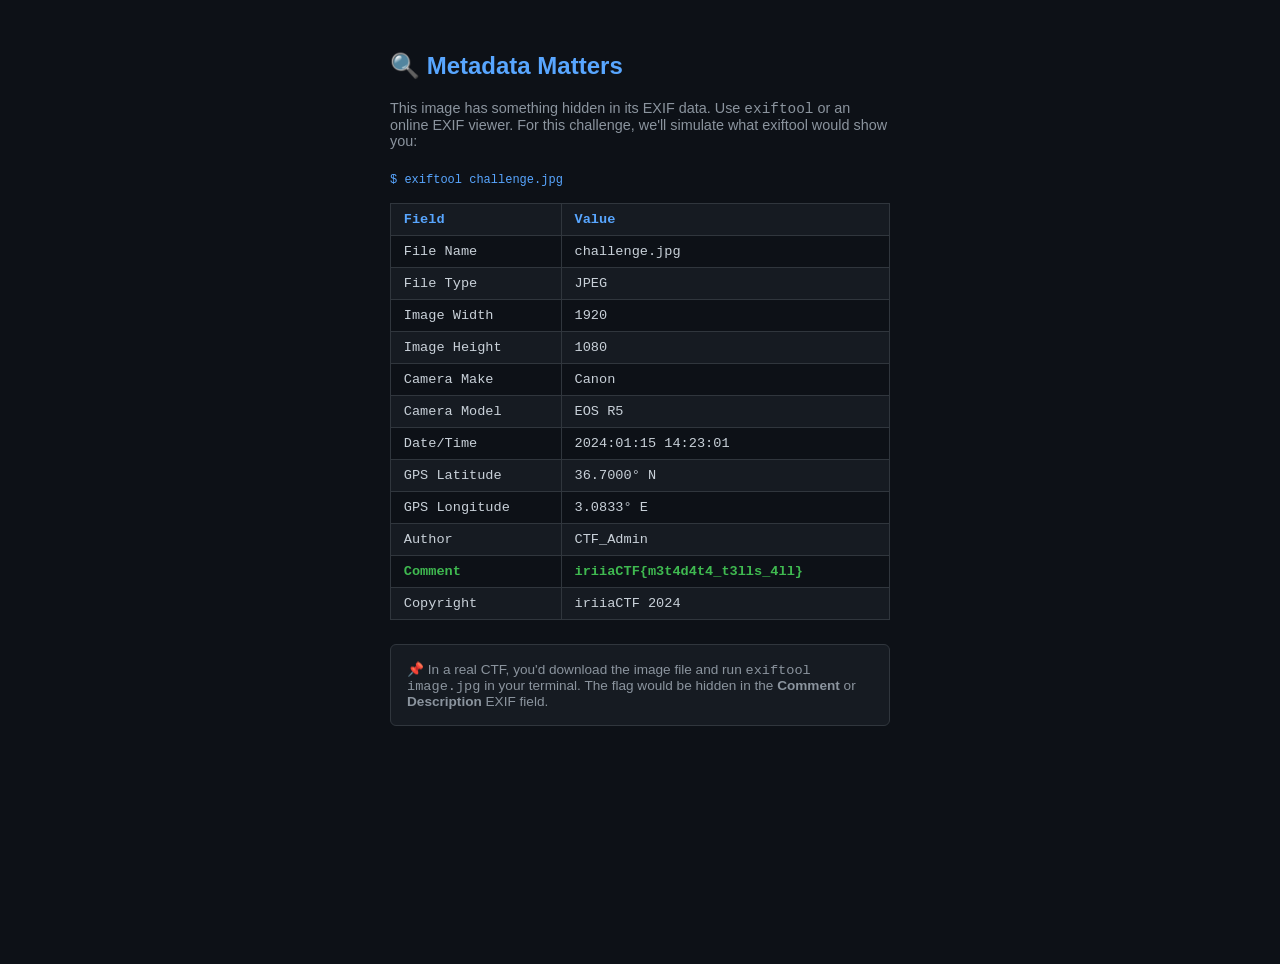
<file: templates/challenges/forensics_meta.html>
<!DOCTYPE html>
<html>
<head>
  <meta charset="UTF-8">
  <title>Metadata Challenge</title>
  <style>
    body { font-family: Arial, sans-serif; background: #0d1117; color: #c9d1d9; padding: 2rem; min-height: 100vh; margin: 0; }
    .box { max-width: 500px; margin: 0 auto; }
    h2 { color: #58a6ff; }
    .download-btn { display: inline-block; padding: .7rem 1.5rem; background: #238636; color: white; text-decoration: none; border-radius: 6px; margin: 1rem 0; font-size: .9rem; }
    .exif-table { width: 100%; border-collapse: collapse; font-family: monospace; font-size: .85rem; margin-top: 1rem; }
    .exif-table th, .exif-table td { padding: .5rem .8rem; border: 1px solid #30363d; text-align: left; }
    .exif-table th { background: #161b22; color: #58a6ff; }
    .exif-table tr:nth-child(even) { background: #0d1117; }
    .exif-table tr:nth-child(odd) { background: #161b22; }
    .flag-field { color: #3fb950; font-weight: bold; }
    .note { background: #161b22; border: 1px solid #30363d; padding: 1rem; border-radius: 6px; font-size: .85rem; color: #8b949e; margin-top: 1rem; }
  </style>
</head>
<body>
  <div class="box">
    <h2>🔍 Metadata Matters</h2>
    <p style="color:#8b949e; font-size:.9rem;">
      This image has something hidden in its EXIF data. Use <code>exiftool</code> or an online EXIF viewer.
      For this challenge, we'll simulate what exiftool would show you:
    </p>

    <!-- Simulated EXIF output -->
    <div style="margin: 1.5rem 0;">
      <div style="font-family:monospace; font-size:.75rem; color:#58a6ff; margin-bottom:.5rem;">$ exiftool challenge.jpg</div>
      <table class="exif-table">
        <tr><th>Field</th><th>Value</th></tr>
        <tr><td>File Name</td><td>challenge.jpg</td></tr>
        <tr><td>File Type</td><td>JPEG</td></tr>
        <tr><td>Image Width</td><td>1920</td></tr>
        <tr><td>Image Height</td><td>1080</td></tr>
        <tr><td>Camera Make</td><td>Canon</td></tr>
        <tr><td>Camera Model</td><td>EOS R5</td></tr>
        <tr><td>Date/Time</td><td>2024:01:15 14:23:01</td></tr>
        <tr><td>GPS Latitude</td><td>36.7000° N</td></tr>
        <tr><td>GPS Longitude</td><td>3.0833° E</td></tr>
        <tr><td>Author</td><td>CTF_Admin</td></tr>
        <tr><td class="flag-field">Comment</td><td class="flag-field">iriiaCTF{m3t4d4t4_t3lls_4ll}</td></tr>
        <tr><td>Copyright</td><td>iriiaCTF 2024</td></tr>
      </table>
    </div>

    <div class="note">
      📌 In a real CTF, you'd download the image file and run <code>exiftool image.jpg</code> in your terminal.
      The flag would be hidden in the <b>Comment</b> or <b>Description</b> EXIF field.
    </div>
  </div>
</body>
</html>
</file>
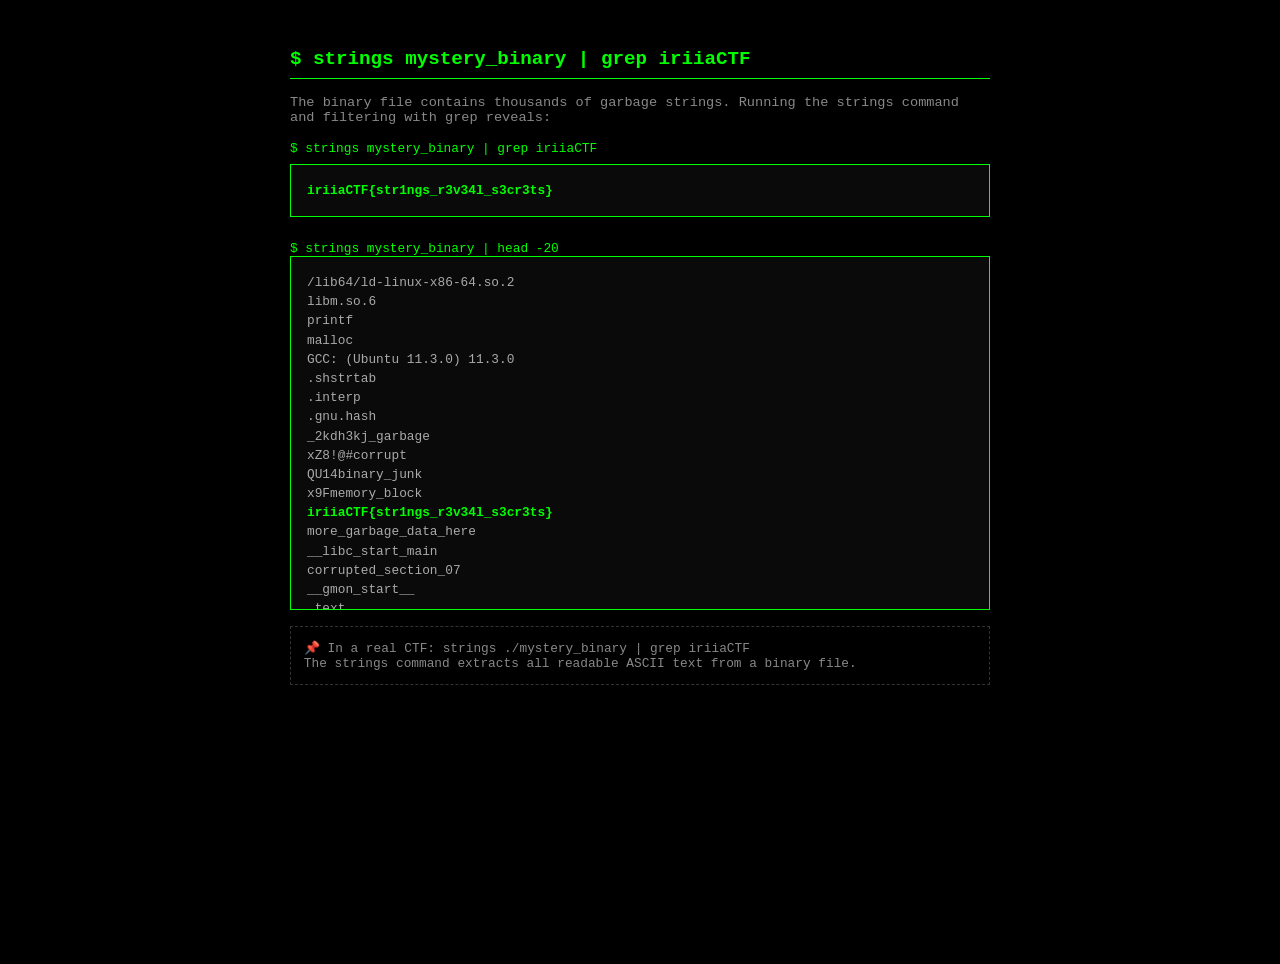
<file: templates/challenges/forensics_strings.html>
<!DOCTYPE html>
<html>
<head>
  <meta charset="UTF-8">
  <title>Strings Challenge</title>
  <style>
    body { font-family: monospace; background: #000; color: #00ff00; padding: 2rem; min-height: 100vh; margin: 0; }
    .terminal { max-width: 700px; margin: 0 auto; }
    h2 { color: #00ff00; font-size: 1.2rem; border-bottom: 1px solid #00ff00; padding-bottom: .5rem; }
    .output { background: #0a0a0a; border: 1px solid #00ff00; padding: 1rem; overflow-x: auto; white-space: pre; font-size: .8rem; line-height: 1.5; max-height: 320px; overflow-y: auto; color: #aaa; }
    .flag-line { color: #00ff00; font-weight: bold; }
    .cmd { color: #00ff00; }
    .note { color: #888; font-size: .8rem; margin-top: 1rem; border: 1px dashed #333; padding: .8rem; }
  </style>
</head>
<body>
  <div class="terminal">
    <h2>$ strings mystery_binary | grep iriiaCTF</h2>
    <p style="color:#888; font-size:.85rem; margin-bottom:1rem;">
      The binary file contains thousands of garbage strings. Running the strings command and filtering with grep reveals:
    </p>

    <div style="color:#00ff00; font-size:.8rem; margin-bottom:.5rem;">$ strings mystery_binary | grep iriiaCTF</div>
    <div class="output"><span class="flag-line">iriiaCTF{str1ngs_r3v34l_s3cr3ts}</span>
</div>

    <div style="margin-top:1.5rem; color:#00ff00; font-size:.8rem;">$ strings mystery_binary | head -20</div>
    <div class="output">/lib64/ld-linux-x86-64.so.2
libm.so.6
printf
malloc
GCC: (Ubuntu 11.3.0) 11.3.0
.shstrtab
.interp
.gnu.hash
_2kdh3kj_garbage
xZ8!@#corrupt
QU14binary_junk
x9Fmemory_block
<span class="flag-line">iriiaCTF{str1ngs_r3v34l_s3cr3ts}</span>
more_garbage_data_here
__libc_start_main
corrupted_section_07
__gmon_start__
.text
.rodata
.data
</div>

    <div class="note">
      📌 In a real CTF: <code>strings ./mystery_binary | grep iriiaCTF</code><br>
      The strings command extracts all readable ASCII text from a binary file.
    </div>
  </div>
</body>
</html>
</file>
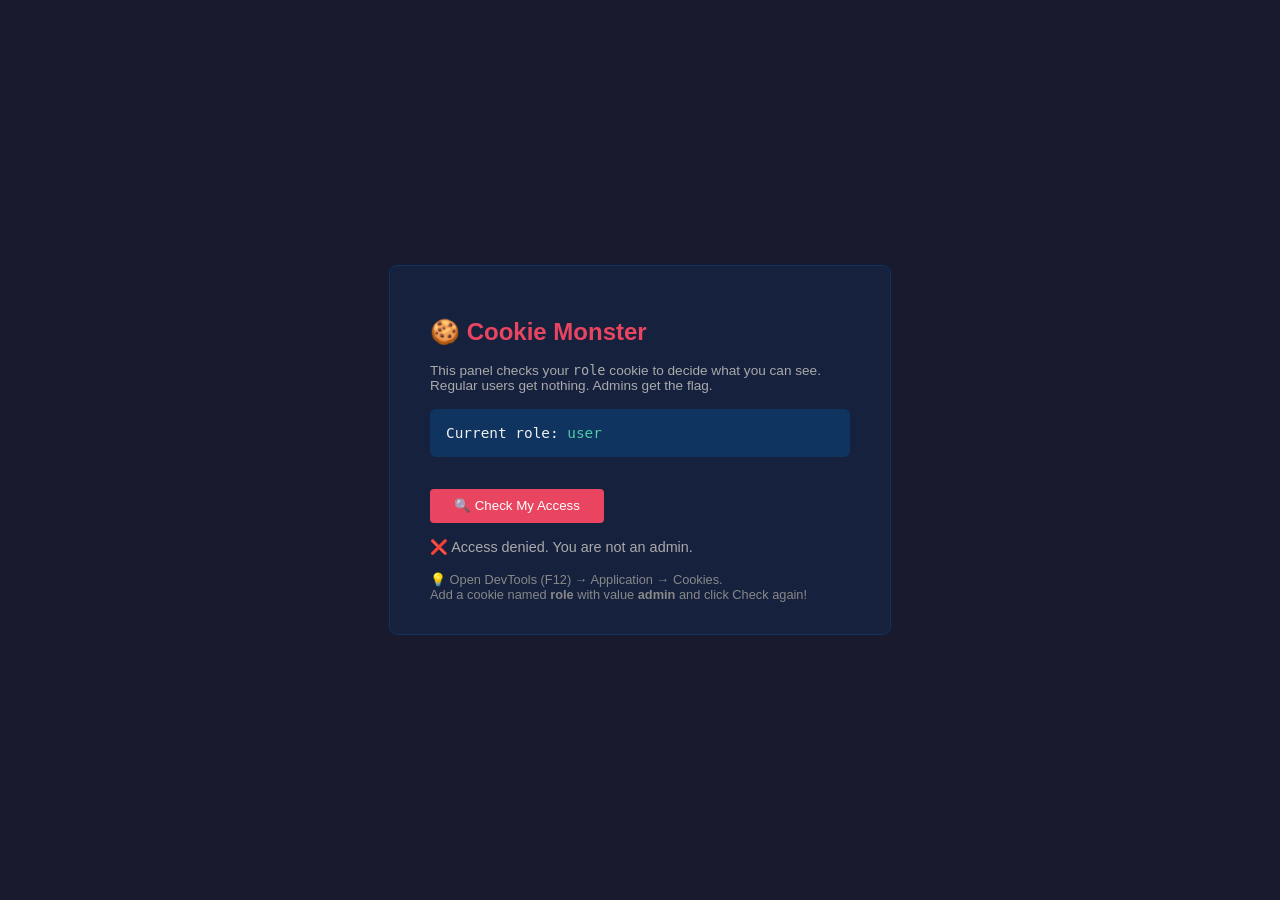
<file: templates/challenges/web_cookie.html>
<!DOCTYPE html>
<html>
<head>
  <meta charset="UTF-8">
  <title>Cookie Challenge</title>
  <style>
    body { font-family: Arial, sans-serif; background: #1a1a2e; color: #eee; display: flex; align-items: center; justify-content: center; min-height: 100vh; margin: 0; }
    .box { background: #16213e; padding: 2rem 2.5rem; border-radius: 8px; border: 1px solid #0f3460; max-width: 420px; width: 100%; }
    h2 { color: #e94560; margin-bottom: 1rem; }
    .user-box { background: #0f3460; padding: 1rem; border-radius: 6px; font-family: monospace; font-size: .9rem; margin-bottom: 1rem; }
    .flag-box { background: #e94560; padding: 1rem; border-radius: 6px; display: none; margin-top: 1rem; }
    .flag-box code { font-family: monospace; font-size: 1rem; }
    .note { font-size: .8rem; color: #888; margin-top: 1rem; }
    button { padding: .6rem 1.5rem; background: #e94560; color: white; border: none; border-radius: 4px; cursor: pointer; margin-top: 1rem; }
  </style>
</head>
<body>
  <div class="box">
    <h2>🍪 Cookie Monster</h2>
    <p style="font-size:.85rem; color:#aaa; margin-bottom:1rem;">
      This panel checks your <code>role</code> cookie to decide what you can see.
      Regular users get nothing. Admins get the flag.
    </p>
    <div class="user-box">
      Current role: <span id="role-display" style="color:#4ecca3">user</span>
    </div>
    <button onclick="checkRole()">🔍 Check My Access</button>
    <div id="result" style="margin-top:1rem; font-size:.9rem; color:#aaa;"></div>
    <div class="flag-box" id="flag-reveal">
      🎉 Admin access granted!<br>
      Flag: <code>iriiaCTF{c00k13s_4r3_t4sty_but_d4ng3r0us}</code>
    </div>
    <div class="note">
      💡 Open DevTools (F12) → Application → Cookies.<br>
      Add a cookie named <b>role</b> with value <b>admin</b> and click Check again!
    </div>
  </div>
  <script>
    // Show current cookie role on load
    function getCookie(name) {
      const v = document.cookie.split('; ').find(r => r.startsWith(name + '='));
      return v ? v.split('=')[1] : null;
    }
    function checkRole() {
      const role = getCookie('role') || 'user';
      document.getElementById('role-display').textContent = role;
      if (role === 'admin') {
        document.getElementById('flag-reveal').style.display = 'block';
        document.getElementById('result').textContent = '';
      } else {
        document.getElementById('flag-reveal').style.display = 'none';
        document.getElementById('result').textContent = '❌ Access denied. You are not an admin.';
      }
    }
    // Set default user cookie
    if (!getCookie('role')) document.cookie = 'role=user; path=/';
    checkRole();
  </script>
</body>
</html>
</file>
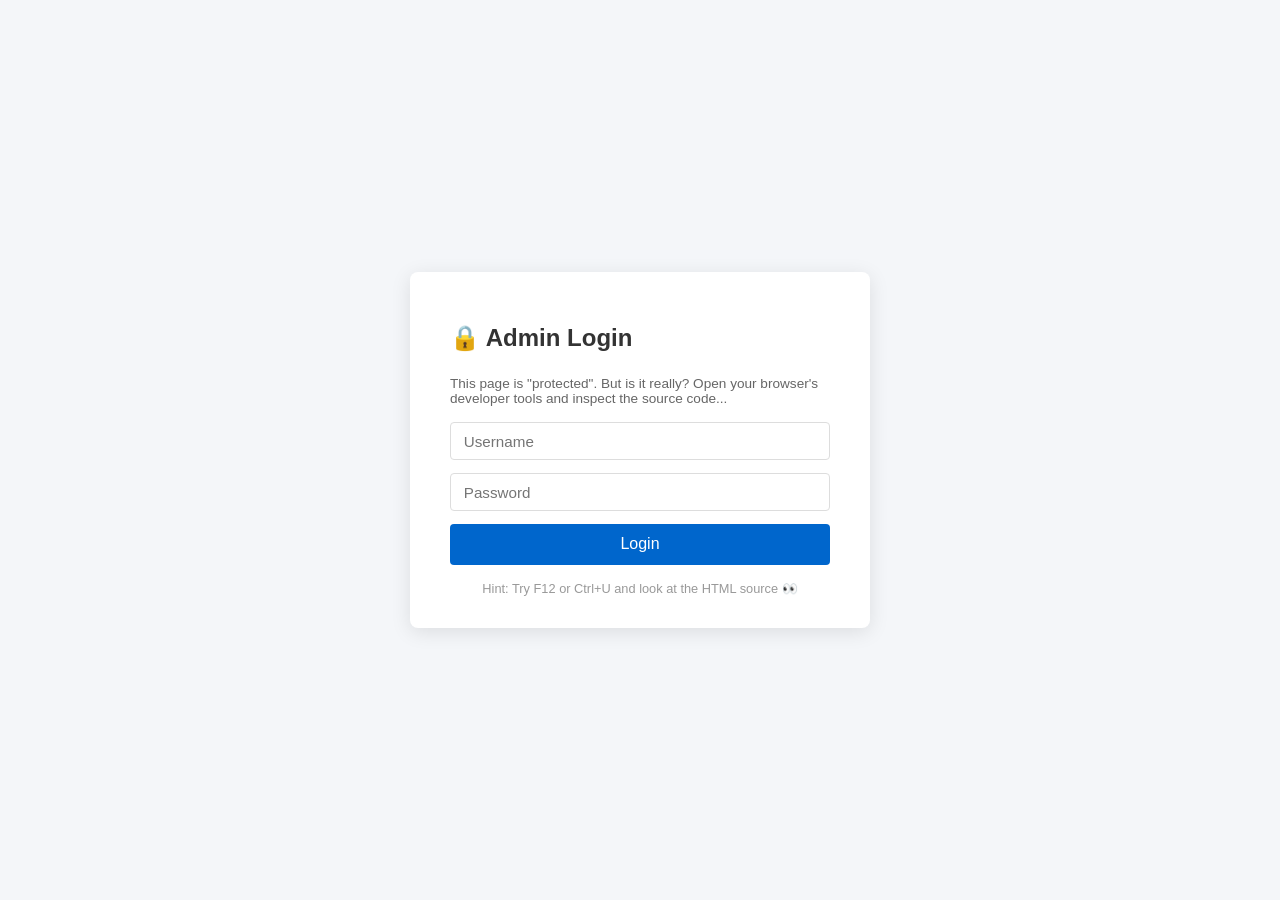
<file: templates/challenges/web_inspector.html>
<!DOCTYPE html>
<html>
<head>
  <meta charset="UTF-8">
  <title>Secret Login Page</title>
  <style>
    body { font-family: Arial, sans-serif; background: #f4f6f9; display: flex; align-items: center; justify-content: center; min-height: 100vh; margin: 0; }
    .box { background: white; padding: 2rem 2.5rem; border-radius: 8px; box-shadow: 0 4px 20px rgba(0,0,0,.1); max-width: 380px; width: 100%; }
    h2 { margin-bottom: 1.5rem; color: #333; }
    input { width: 100%; padding: .6rem .8rem; border: 1px solid #ddd; border-radius: 4px; margin-bottom: .8rem; font-size: .95rem; box-sizing: border-box; }
    button { width: 100%; padding: .7rem; background: #0066cc; color: white; border: none; border-radius: 4px; font-size: 1rem; cursor: pointer; }
    button:hover { background: #0052a3; }
    .note { font-size: .8rem; color: #999; margin-top: 1rem; text-align: center; }
  </style>
  <!-- iriiaCTF{h1dd3n_1n_pl41n_s1ght} -->
</head>
<body>
  <div class="box">
    <h2>🔒 Admin Login</h2>
    <p style="font-size:.85rem; color:#666; margin-bottom:1rem;">
      This page is "protected". But is it really? Open your browser's developer tools and inspect the source code...
    </p>
    <input type="text" placeholder="Username" />
    <input type="password" placeholder="Password" />
    <button onclick="alert('Wrong credentials!')">Login</button>
    <div class="note">Hint: Try F12 or Ctrl+U and look at the HTML source 👀</div>
  </div>
</body>
</html>
</file>
